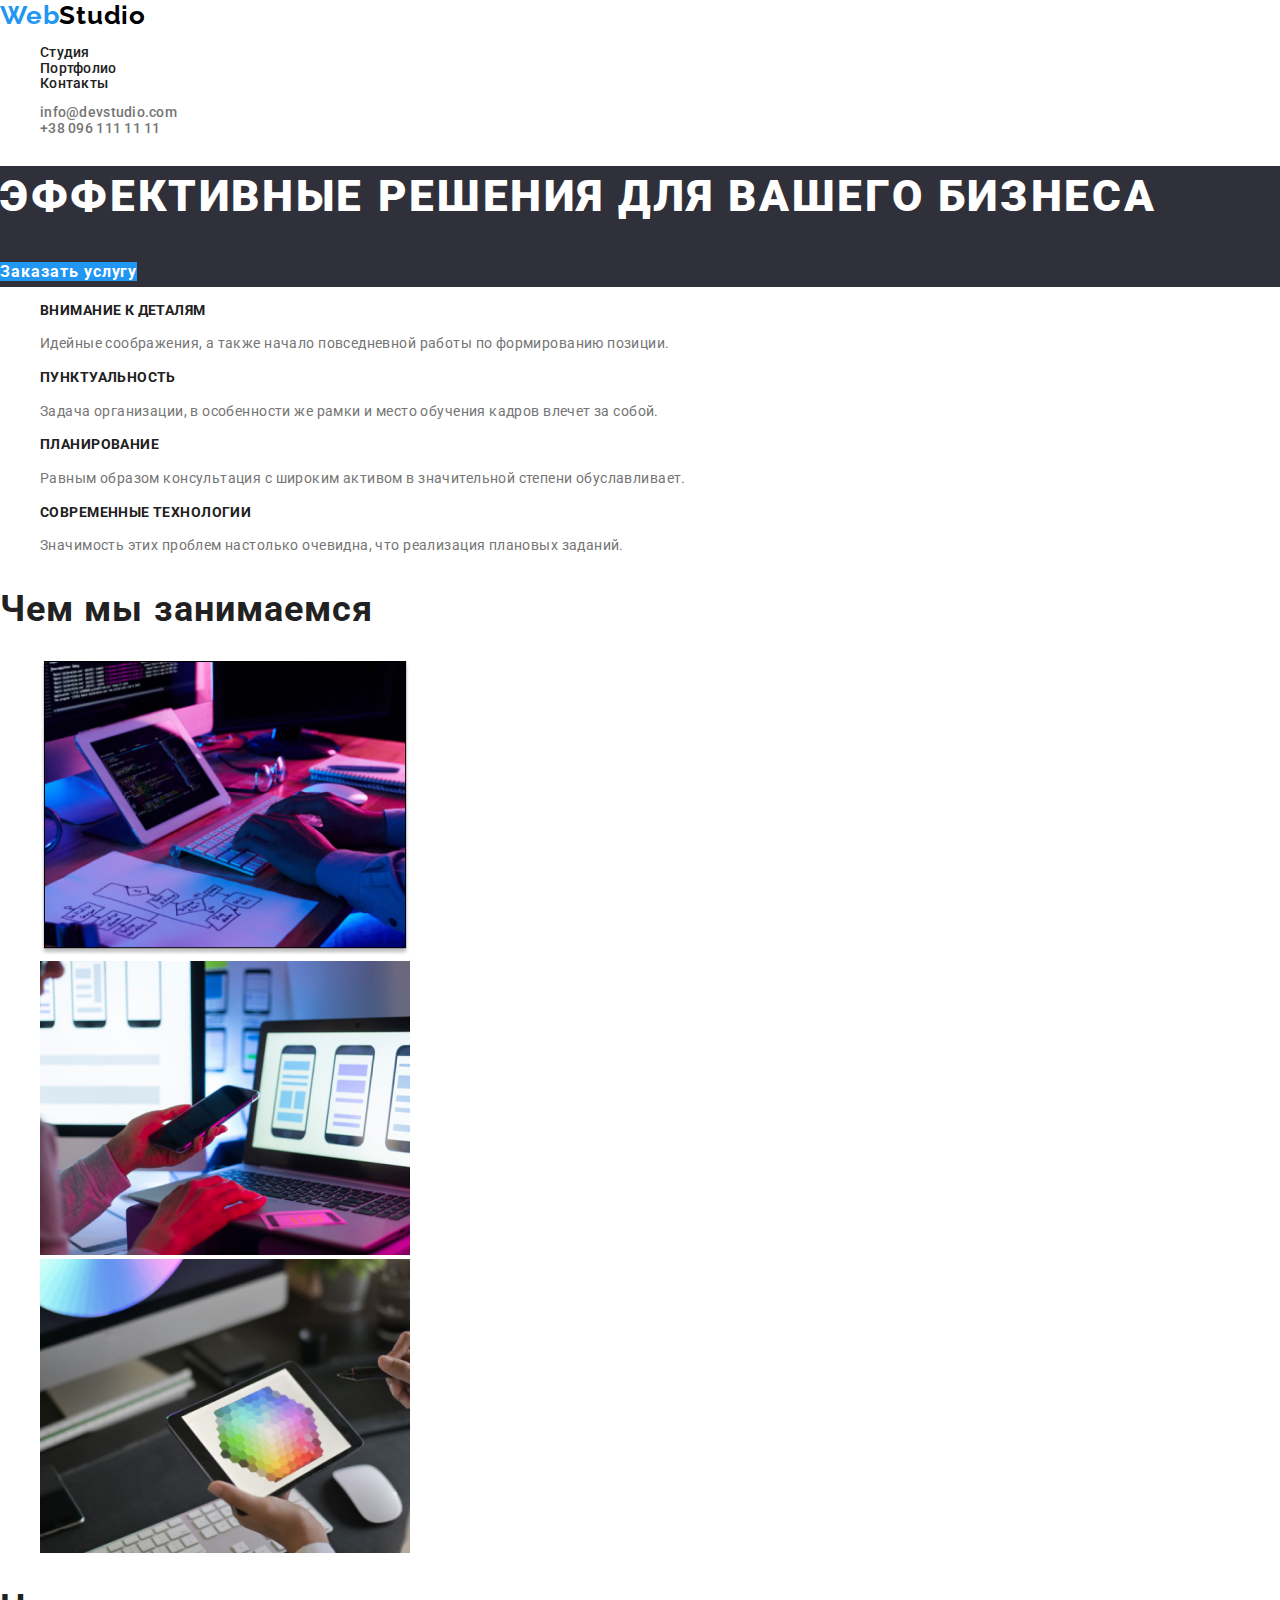
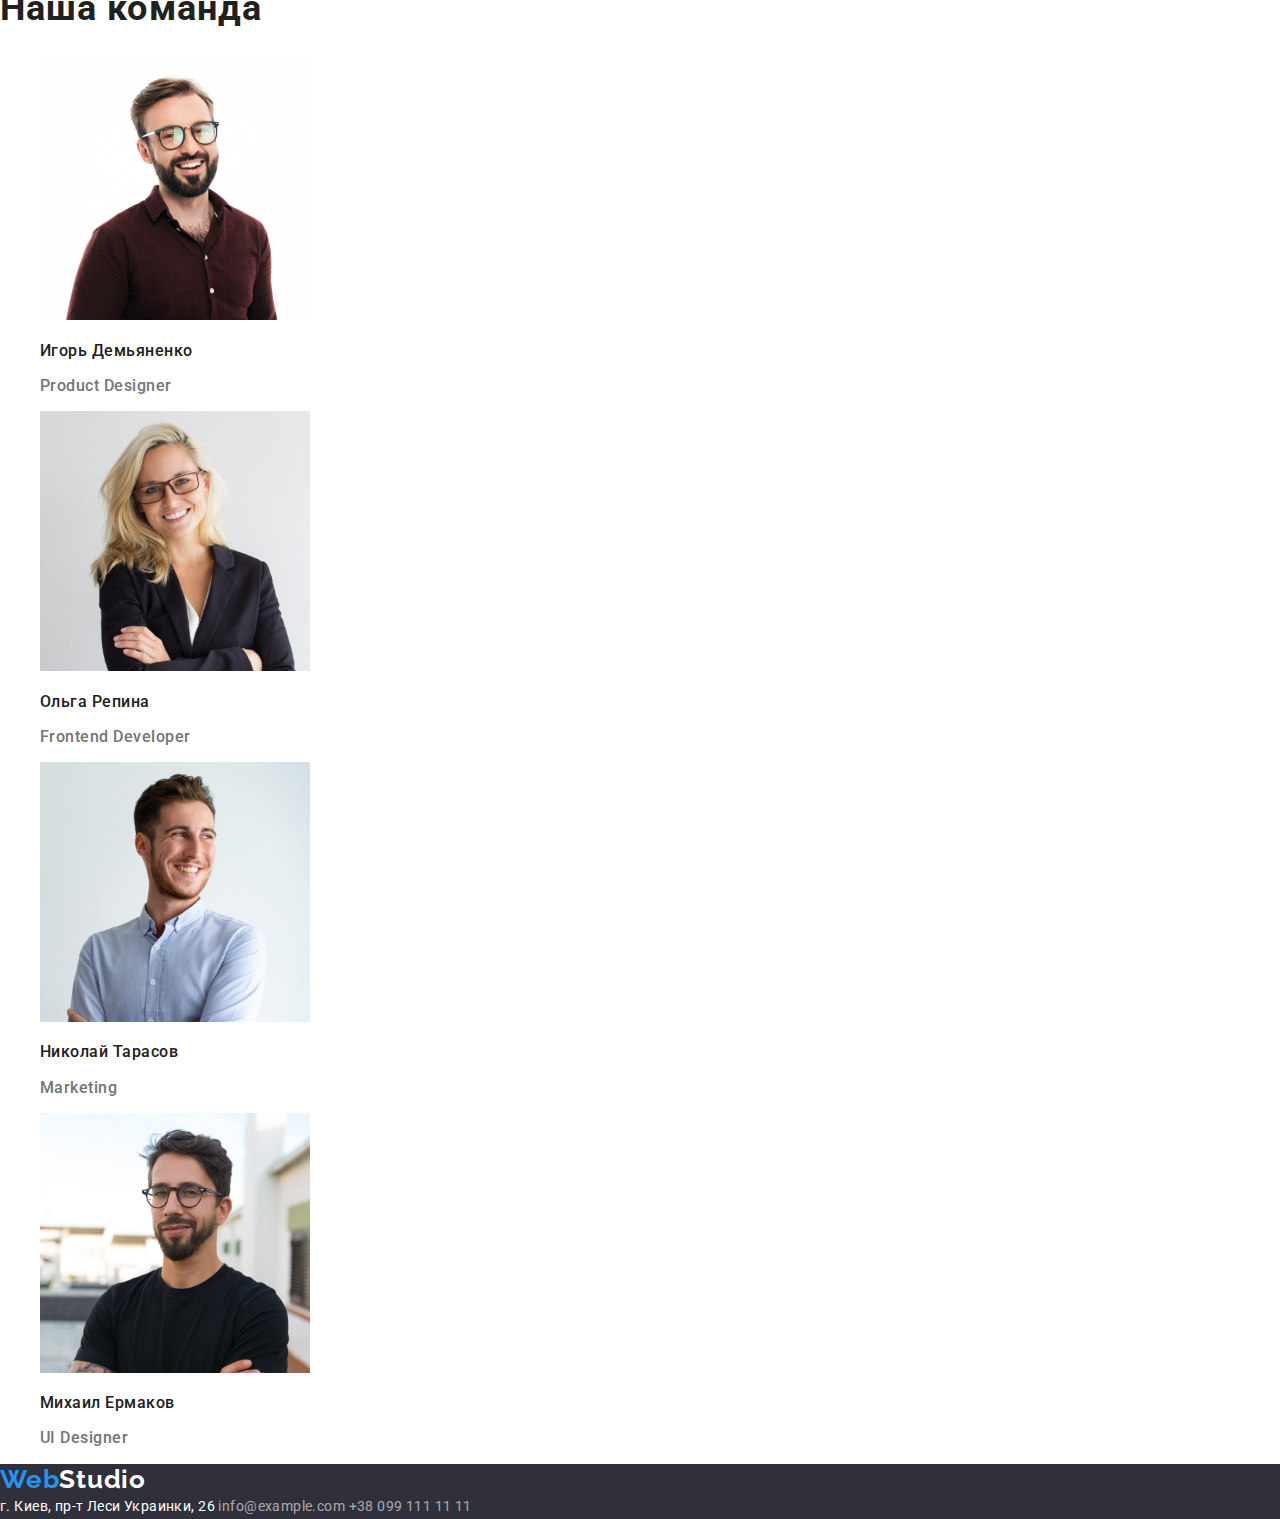
<file: index.html>
<!DOCTYPE html>
<html lang="ru">

<head>
    <meta charset="UTF-8">
    <meta name="viewport" content="width=device-width, initial-scale=1.0">
    <title>Web Studio</title>
    <link rel="preconnect" href="https://fonts.gstatic.com">
    <link
        href="https://fonts.googleapis.com/css2?family=Raleway:wght@700&family=Roboto:wght@400;500;700;900&display=swap"
        rel="stylesheet">
    <link rel="stylesheet" href="./css/modern-normalize.css">
    <link rel="stylesheet" href="./css/styles.css">
</head>

<body>
    <!--Шапка страницы-->
    <header class="header">
        <nav>
            <a href="./index.html" class="logo">Web<span class="logo-header">Studio</span>
            </a>
            <ul class="nav">
                <li>
                    <a href="./index.html" class="nav">Студия</a>
                </li>
                <li>
                    <a href="./portfolio.html" class="nav">Портфолио</a>
                </li>
                <li>
                    <a href="#" class="nav">Контакты</a>
                </li>
            </ul>
        </nav>
        <ul>
            <li>
                <a href="mailto:info@devstudio.com" class="contact">info@devstudio.com</a>
            </li>
            <li>
                <a href="tel:+380961111111" class="contact">+38 096 111 11 11</a>
            </li>
        </ul>

    </header>

    <!--Тело страницы-->
    <main>
        <!--Hero-->
        <section class="hero">
            <h1 class="hero-title">Эффективные решения для вашего бизнеса</h1>
            <a href="#" class="hero-link">Заказать услугу</a>
        </section>

        <!--Особенности-->
        <section>
            <h2 class="visually-hidden">Наши особенности</h2>
            <ul>
                <li>
                    <h3 class="features-title">Внимание к деталям</h3>
                    <p class="features-description">Идейные соображения, а также начало повседневной работы по
                        формированию
                        позиции.</p>
                </li>
                <li>
                    <h3 class="features-title">Пунктуальность</h3>
                    <p class="features-description">Задача организации, в особенности же рамки и место обучения кадров
                        влечет за собой.</p>
                </li>
                <li>
                    <h3 class="features-title">Планирование</h3>
                    <p class="features-description">Равным образом консультация с широким активом в значительной степени
                        обуславливает.</p>
                </li>
                <li>
                    <h3 class="features-title">Современные технологии</h3>
                    <p class="features-description">Значимость этих проблем настолько очевидна, что реализация плановых
                        заданий.</p>
                </li>
            </ul>
        </section>

        <!--Чем мы занимаемся-->
        <section>
            <h2 class="services-title">Чем мы занимаемся</h2>
            <ul>
                <li>
                    <img src="./images/box1.jpg" alt="Веб-сайты" width="370">
                </li>
                <li>
                    <img src="./images/box2.jpg" alt="Приложения" width="370">
                </li>
                <li>
                    <img src="./images/box3.jpg" alt="Дизайн" width="370">
                </li>
            </ul>
        </section>

        <!--Наша команда-->
        <section>
            <h2 class="team-title">Наша команда</h2>
            <ul>
                <li>
                    <img src="./images/demyanenko.jpg" alt="Фото Игоря Демьяненко" width="270">
                    <h3 class="team-subtitle">Игорь Демьяненко</h3>
                    <p class="team-position">Product Designer</p>
                </li>
                <li>
                    <img src="./images/repina.jpg" alt="Фото Ольги Репиной" width="270">
                    <h3 class="team-subtitle">Ольга Репина</h3>
                    <p class="team-position">Frontend Developer</p>
                </li>
                <li>
                    <img src="./images/tarasov.jpg" alt="Фото Николая Тарасова" width="270">
                    <h3 class="team-subtitle">Николай Тарасов</h3>
                    <p class="team-position">Marketing</p>
                </li>
                <li>
                    <img src="./images/ermakov.jpg" alt="Фото Михаила Ермакова" width="270">
                    <h3 class="team-subtitle">Михаил Ермаков</h3>
                    <p class="team-position">UI Designer</p>
                </li>
            </ul>
        </section>
    </main>

    <!--Подвал страницы-->
    <footer class="footer">
        <a href="./index.html" class="logo">Web<span class="logo-footer">Studio</span>
        </a>
        <address class="address">
            г. Киев, пр-т Леси Украинки, 26
            <a href="mailto:info@example.com" class="address-link">info@example.com</a>
            <a href="tel:+380991111111" class="address-link">+38 099 111 11 11</a>
        </address>
    </footer>
</body>

</html>
</file>
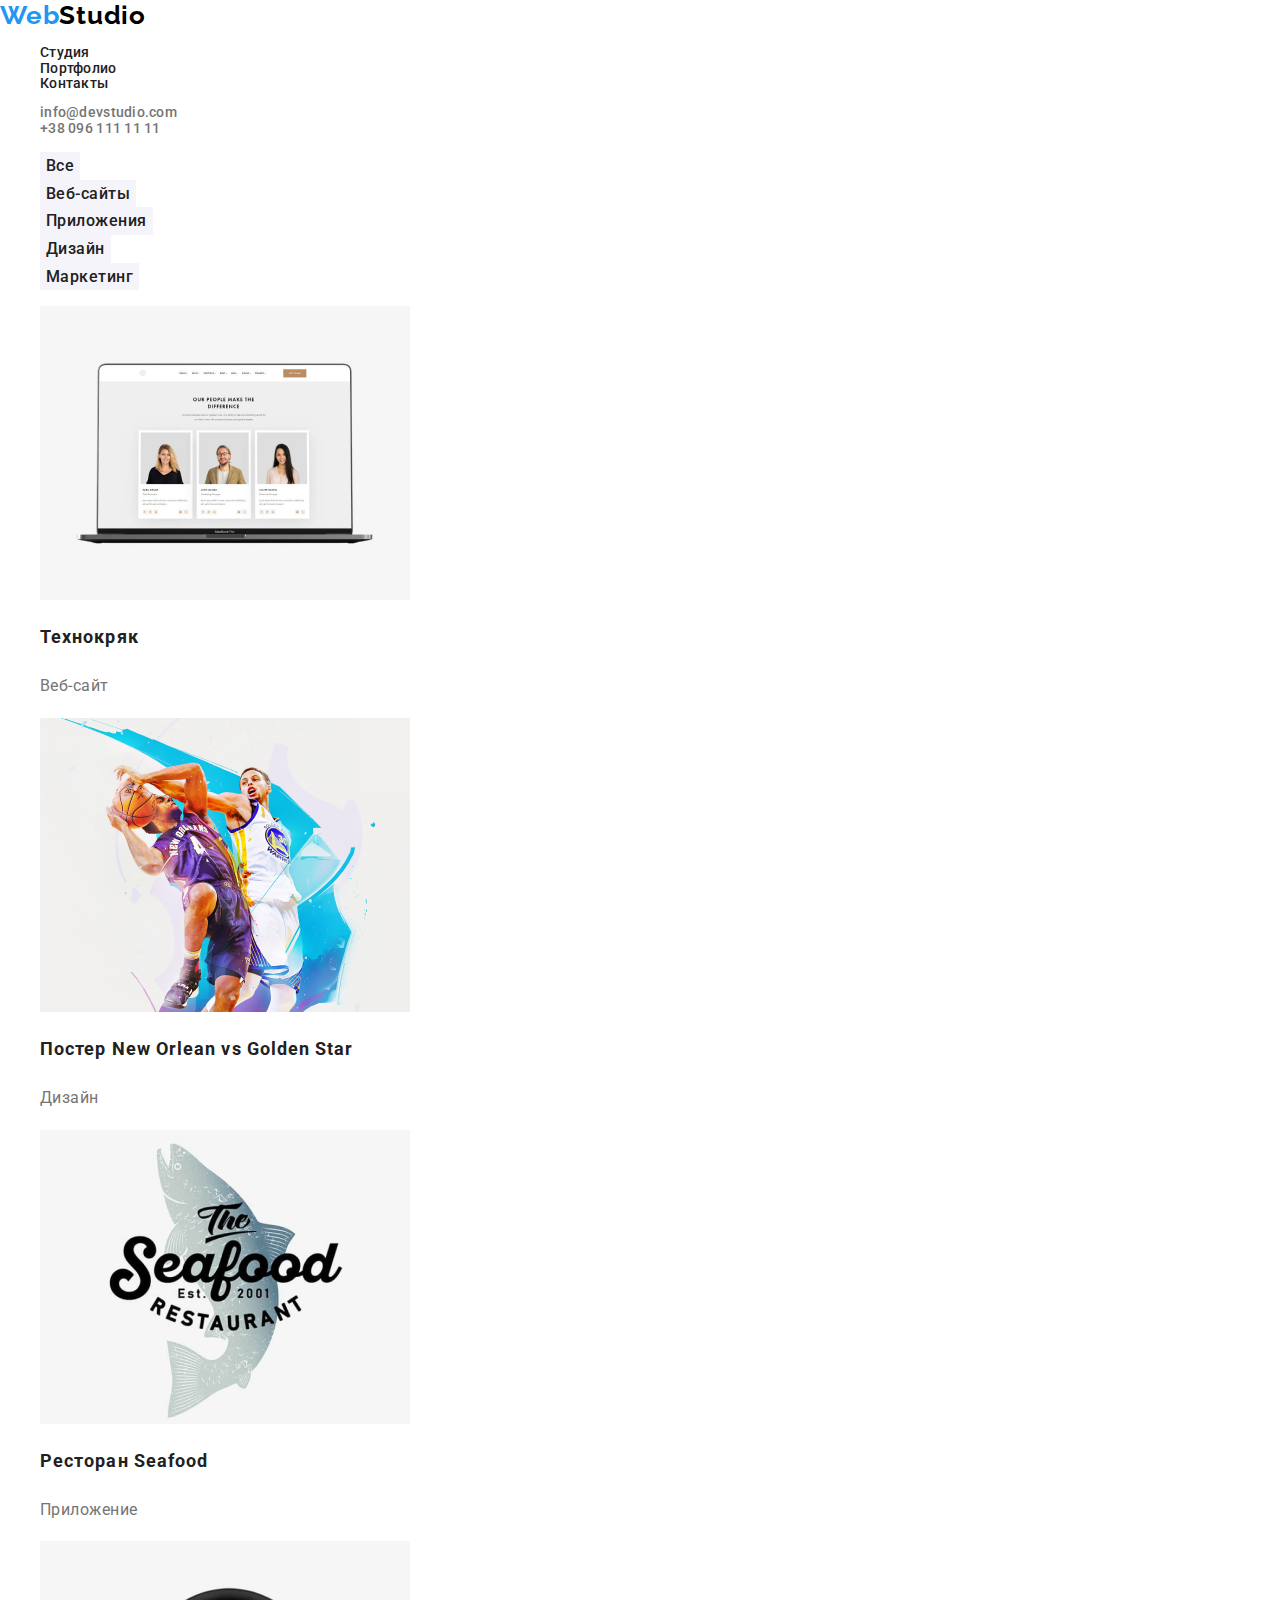
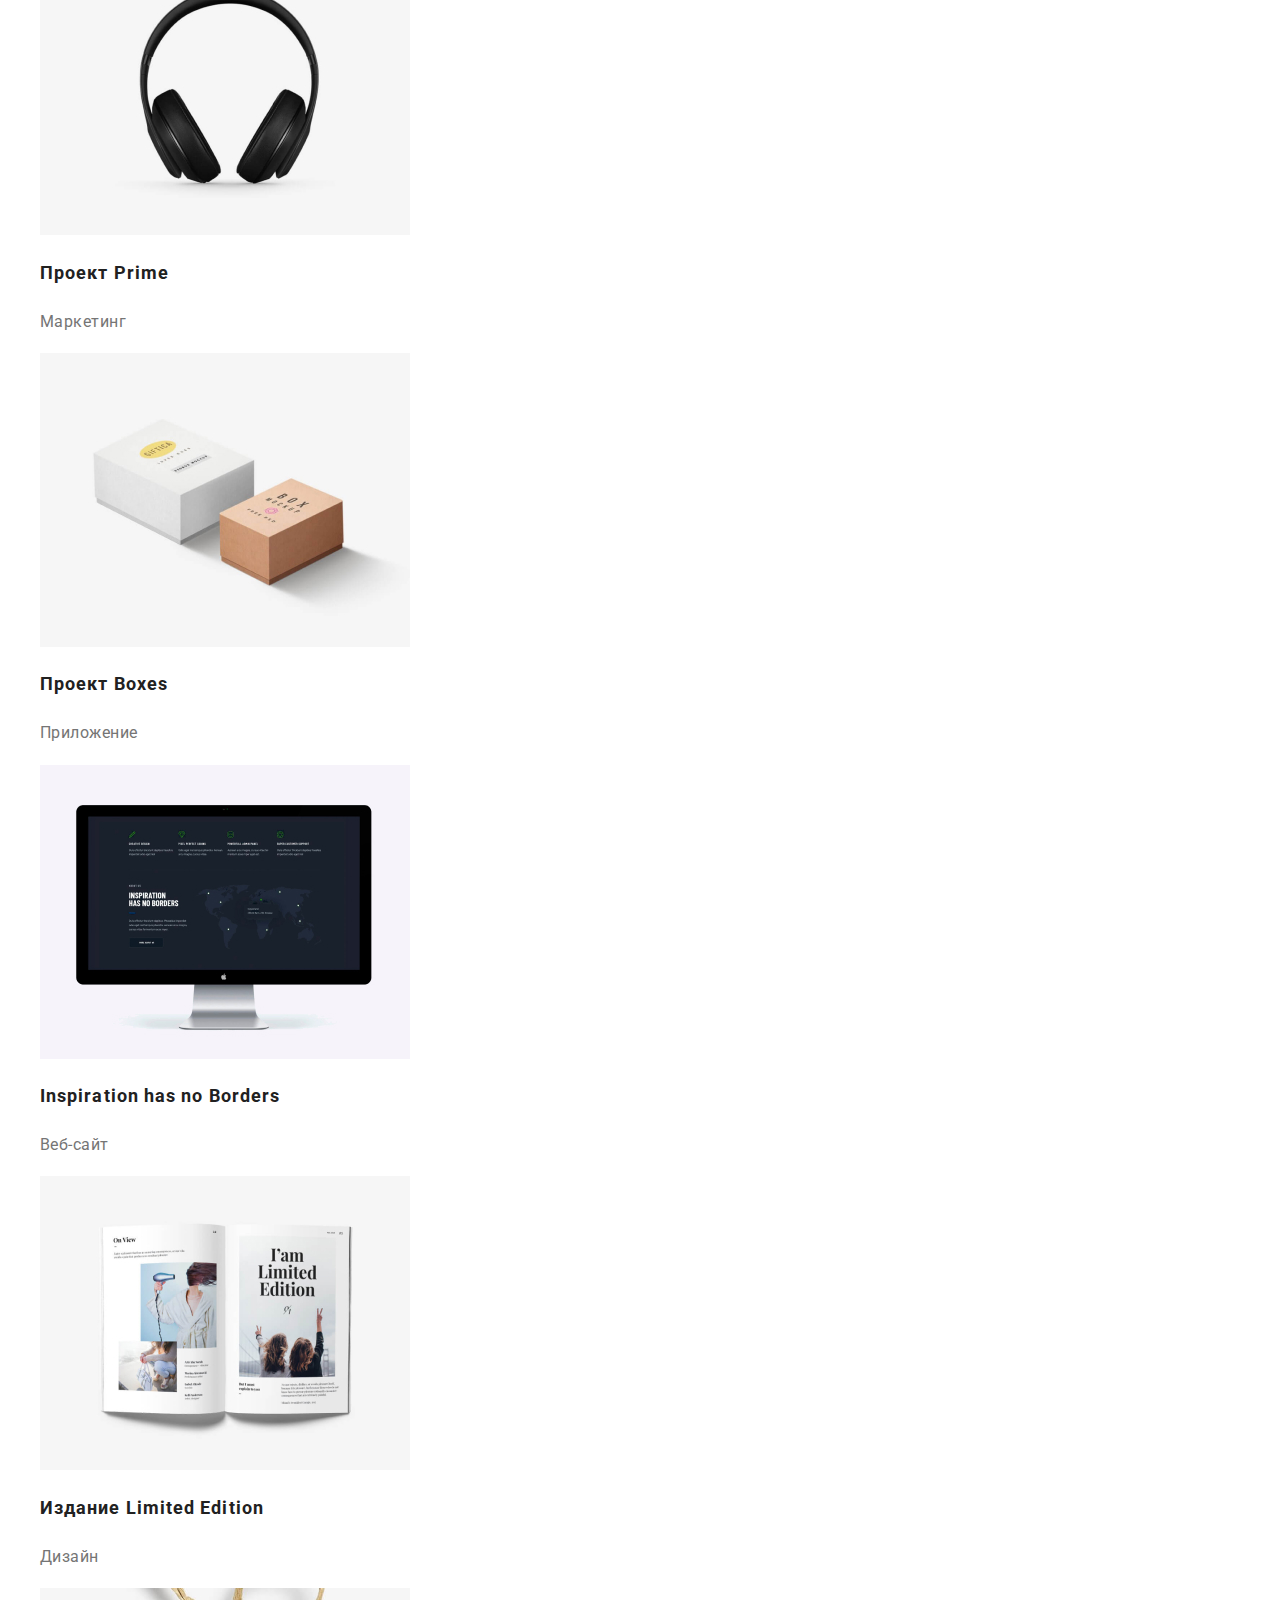
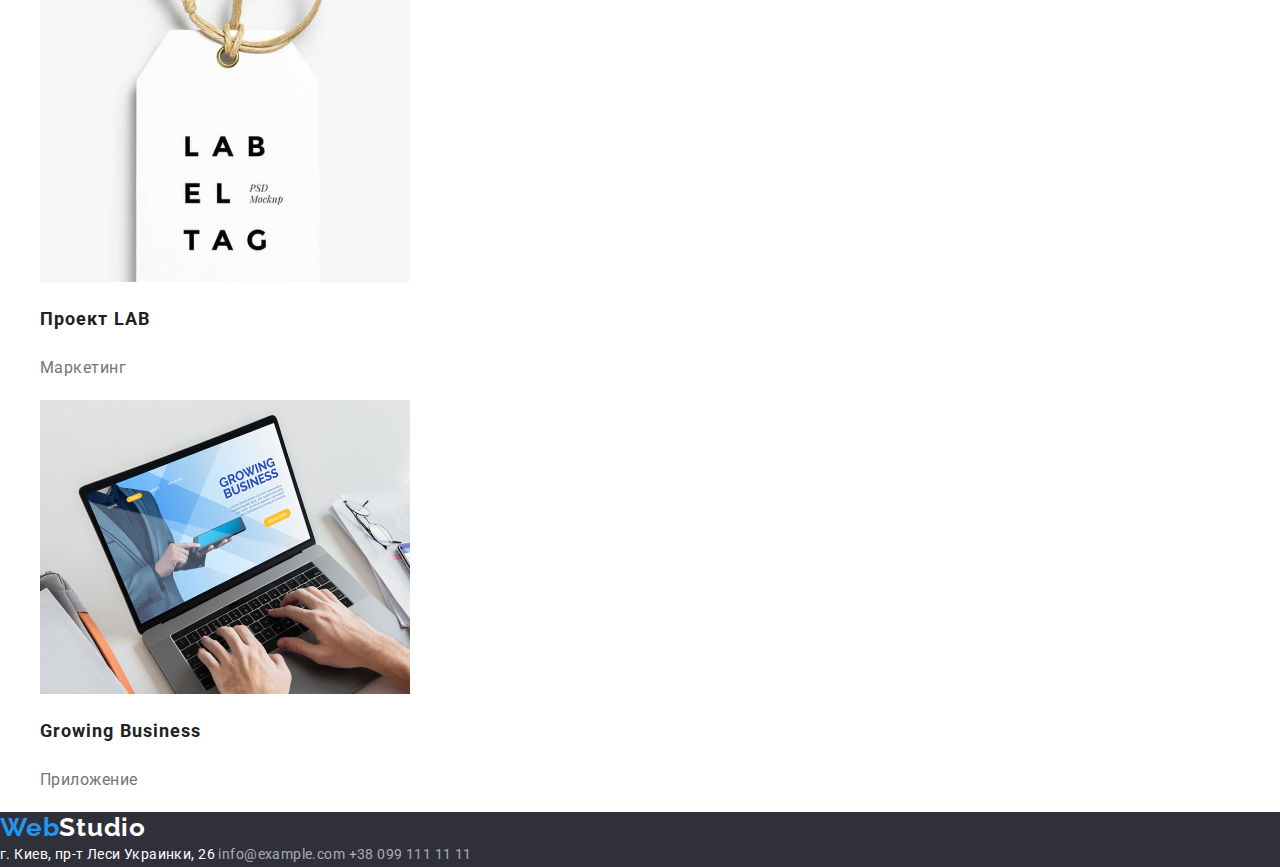
<file: portfolio.html>
<!DOCTYPE html>
<html lang="ru">

<head>
    <meta charset="UTF-8">
    <meta name="viewport" content="width=device-width, initial-scale=1.0">
    <title>Портфолио | WebStudio</title>
    <link rel="preconnect" href="https://fonts.gstatic.com">
    <link
        href="https://fonts.googleapis.com/css2?family=Raleway:wght@700&family=Roboto:wght@400;500;700;900&display=swap"
        rel="stylesheet">
    <link rel="stylesheet" href="./css/modern-normalize.css">
    <link rel="stylesheet" href="./css/styles.css">
</head>

<body>

    <!--Шапка страницы-->
    <header class="header">
        <nav>
            <a href="./index.html" class="logo">Web<span class="logo-header">Studio</span>
            </a>
            <ul class="nav">
                <li>
                    <a href="./index.html" class="nav">Студия</a>
                </li>
                <li>
                    <a href="./portfolio.html" class="nav">Портфолио</a>
                </li>
                <li>
                    <a href="#" class="nav">Контакты</a>
                </li>
            </ul>
        </nav>
        <ul>
            <li>
                <a href="mailto:info@devstudio.com" class="contact">info@devstudio.com</a>
            </li>
            <li>
                <a href="tel:+380961111111" class="contact">+38 096 111 11 11</a>
            </li>
        </ul>

    </header>

    <!--Тело страницы-->
    <main>
        <section>
            <h1 class="visually-hidden">Наши проекты</h1>

            <!--Фильтр-->
            <ul>
                <li>
                    <button type="button" class="button">Все</button>
                </li>
                <li>
                    <button type="button" class="button">Веб-сайты</button>
                </li>
                <li>
                    <button type="button" class="button">Приложения</button>
                </li>
                <li>
                    <button type="button" class="button">Дизайн</button>
                </li>
                <li>
                    <button type="button" class="button">Маркетинг</button>
                </li>
            </ul>

            <!--Проекты-->
            <ul>
                <li>
                    <img src="./images/tehnokryak.jpg" alt="" width="370">
                    <h2 class="project-title">Технокряк</h2>
                    <p class="project-direction">Веб-сайт</p>
                </li>
                <li>
                    <img src="./images/poster.jpg" alt="" width="370">
                    <h2 class="project-title">Постер New Orlean vs Golden Star</h2>
                    <p class="project-direction">Дизайн</p>
                </li>
                <li>
                    <img src="./images/seafood.jpg" alt="" width="370">
                    <h2 class="project-title">Ресторан Seafood</h2>
                    <p class="project-direction">Приложение</p>
                </li>
                <li>
                    <img src="./images/prime.jpg" alt="" width="370">
                    <h2 class="project-title">Проект Prime</h2>
                    <p class="project-direction">Маркетинг</p>
                </li>
                <li>
                    <img src="./images/boxes.jpg" alt="" width="370">
                    <h2 class="project-title">Проект Boxes</h2>
                    <p class="project-direction">Приложение</p>
                </li>
                <li>
                    <img src="./images/inspiration.jpg" alt="" width="370">
                    <h2 class="project-title">Inspiration has no Borders</h2>
                    <p class="project-direction">Веб-сайт</p>
                </li>
                <li>
                    <img src="./images/edition.jpg" alt="" width="370">
                    <h2 class="project-title">Издание Limited Edition</h2>
                    <p class="project-direction">Дизайн</p>
                </li>
                <li>
                    <img src="./images/lab.jpg" alt="" width="370">
                    <h2 class="project-title">Проект LAB</h2>
                    <p class="project-direction">Маркетинг</p>
                </li>
                <li>
                    <img src="./images/business.jpg" alt="" width="370">
                    <h2 class="project-title">Growing Business</h2>
                    <p class="project-direction">Приложение</p>
                </li>
            </ul>


        </section>
    </main>

    <!--Подвал страницы-->
    <footer class="footer">
        <a href="./index.html" class="logo">Web<span class="logo-footer">Studio</span>
        </a>
        <address class="address">
            г. Киев, пр-т Леси Украинки, 26
            <a href="mailto:info@example.com" class="address-link">info@example.com</a>
            <a href="tel:+380991111111" class="address-link">+38 099 111 11 11</a>
        </address>
    </footer>

</body>

</html>
</file>
<file: css/styles.css>
/* CSS-переменные */
:root {
  --title-text-color: #212121; /* Главный цвет текста  nav h2 h3 */
  --primery-text-color: #757575; /*вторичный цвет текста контакт header*/
  --logo-text-color: #000000; /*лого*/
  --accent-color: #2196f3; /*акцент  лого интерактивный*/
  --white-text-color: #ffffff; /*hero-text logo-footer address-text*/
  --address-text-op60: rgba(255, 255, 255, 0.6);
  --background: #2f303a; /*фон hero footer*/
  --background-button: #f5f4fa; /*фон кнопок*/
}
/* Raleway 700 Roboto 400 500 700 900  */

body {
  font-family: 'Roboto', sans-serif;
}

/* Шапка страницы */
.logo {
  color: var(--accent-color);
  font-family: 'Raleway', sans-serif;
  font-weight: 700;
  font-size: 26px;
  line-height: 1.2; /*31px*/
  letter-spacing: 0.03em;
  text-decoration: none;
}
.logo-header {
  color: var(--logo-text-color);
}

.header {
  font-weight: 500;
  font-size: 14px;
  line-height: 1.1; /* 16px*/
  letter-spacing: 0.02em;
}
.nav {
  color: var(--title-text-color);
  text-decoration: none;
}

.contact {
  color: var(--primery-text-color);
  text-decoration: none;
}
.nav:hover,
.nav:focus,
.contact:hover,
.contact:focus {
  color: var(--accent-color);
}

/* СТУДИЯ */
/* Hero */
.hero {
  background-color: var(--background);
}
.hero-title {
  color: var(--white-text-color);
  font-weight: 900;
  font-size: 44px;
  line-height: 1.4; /*60px*/
  letter-spacing: 0.06em;
  text-transform: uppercase;
}
.hero-link {
  color: var(--white-text-color);
  background-color: var(--accent-color);
  font-weight: 700;
  font-size: 16px;
  line-height: 1.9; /*30px*/
  letter-spacing: 0.06em;
  text-decoration: none;
}

/* Особенности */
.features-title {
  color: var(--title-text-color);
  font-weight: 700;
  font-size: 14px;
  line-height: 1.1; /* 16px*/
  letter-spacing: 0.03em;
  text-transform: uppercase;
}
.features-description {
  color: var(--primery-text-color);
  font-weight: 400;
  font-size: 14px;
  line-height: 1.7; /*24px*/
  letter-spacing: 0.03em;
}

/* Чем мы занимаемся, Команда */
.services-title,
.team-title {
  color: var(--title-text-color);
  font-weight: 700;
  font-size: 36px;
  line-height: 1.2; /*42px*/
  letter-spacing: 0.03em;
}

.team-subtitle {
  color: var(--title-text-color);
  font-weight: 500;
  font-size: 16px;
  line-height: 1.2; /*19px*/
  letter-spacing: 0.03em;
}
.team-position {
  color: var(--primery-text-color);
  font-weight: 500;
  font-size: 16px;
  line-height: 1.2; /*19px*/
  letter-spacing: 0.03em;
}

/* Подвал страницы */
.footer {
  background-color: var(--background);
  font-weight: 400;
  font-size: 14px;
  line-height: 1.7; /*24px*/
  letter-spacing: 0.03em;
  text-decoration: none;
}

.logo-footer,
.address {
  color: var(--white-text-color);
}
.address-link {
  color: var(--address-text-op60);
  text-decoration: none;
}
/* Скрытый заголовок */
.visually-hidden {
  position: absolute;
  width: 1px;
  height: 1px;
  margin: -1px;
  border: 0;
  padding: 0;

  white-space: nowrap;
  clip-path: inset(100%);
  clip: rect(0 0 0 0);
  overflow: hidden;
}

/* ПОРТФОЛИО */
/* Фильтр */
.button {
  color: var(--title-text-color);
  background-color: var(--background-button);
  font-weight: 500;
  font-size: 16px;
  line-height: 1.6; /*26px*/
  letter-spacing: 0.03em;
  border: none;
}
.button:hover,
.button:focus {
  color: var(--white-text-color);
  background-color: var(--accent-color);
  border: none;
}
.project-title {
  color: var(--title-text-color);
  font-weight: 700;
  font-size: 18px;
  line-height: 2; /*36px*/
  letter-spacing: 0.06em;
}
.project-direction {
  color: var(--primery-text-color);
  font-weight: 400;
  font-size: 16px;
  line-height: 1.9; /*30px*/
  letter-spacing: 0.03em;
}
</file>
